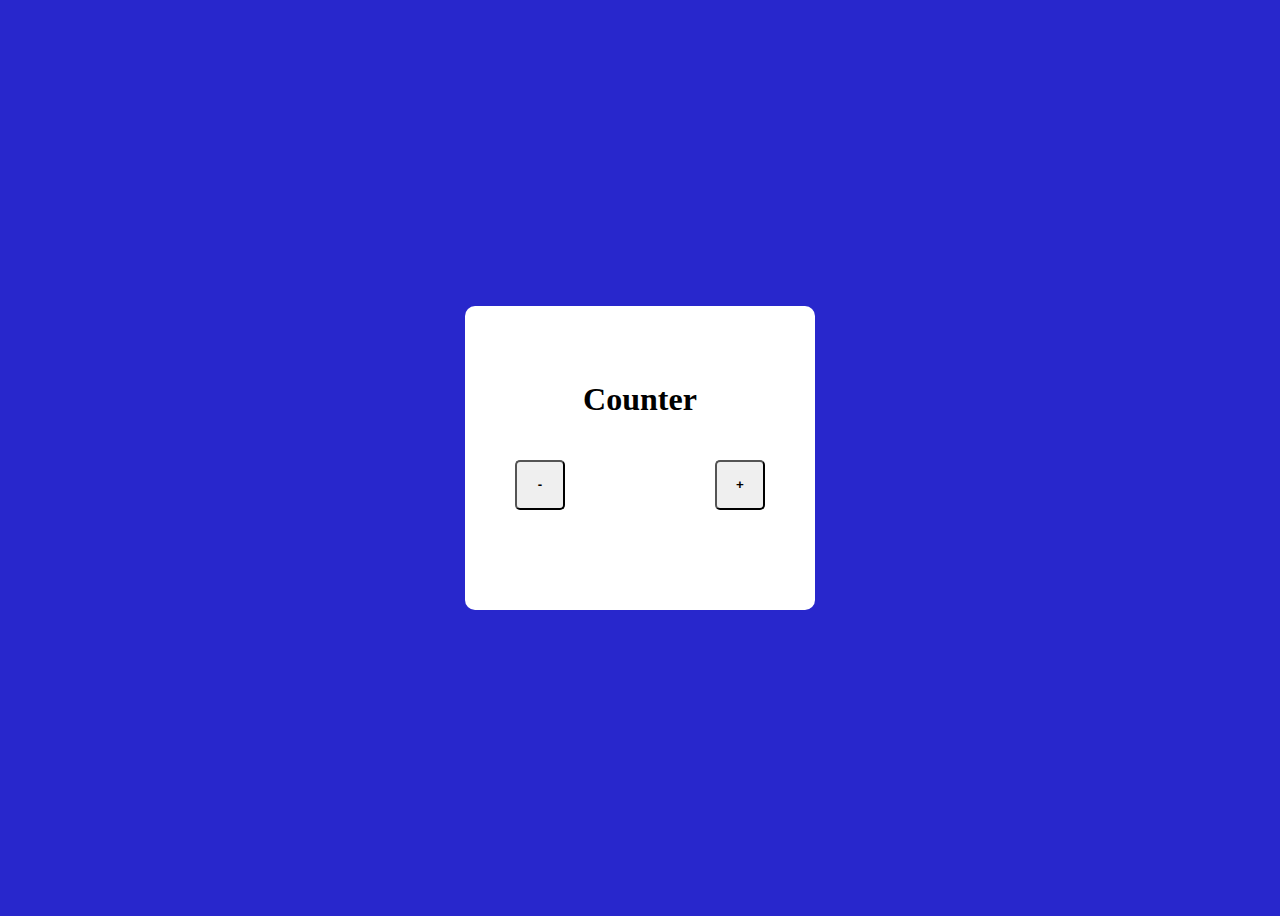
<file: basicCounter/index.html>
<!DOCTYPE html>
<html lang="en">
  <head>
    <meta charset="UTF-8" />
    <meta http-equiv="X-UA-Compatible" content="IE=edge" />
    <meta name="viewport" content="width=device-width, initial-scale=1.0" />
    <title>Basic Counter</title>
    <link rel="stylesheet" href="style.css" />
  </head>
  <body>
    <div class="container">
      <h1>Counter</h1>
      <div class="counter">
        <button onclick="decrease()" id="decrease">-</button>
        <h1 id="number"></h1>
        <button onclick="increase()" id="increase">+</button>
      </div>
      <p id="error">Error</p>
    </div>
  </body>

  <script>

    let i = document.getElementById("increase");
    let d = document.getElementById("decrease");

    i.addEventListener("onclick",increase);
    d.addEventListener("onclick",decrease);

    let count = 0;
    if(count<0){
      document.getElementById("number").innerText = "0"; 
    }
    function increase(){
      count++;
      document.getElementById("number").innerText = count;
    }
    function decrease(){
      if(count<=0){
      document.getElementById("number").innerText = "0"; 
      return;
    }
      count--;
      document.getElementById("number").innerText = count;
    }
    

  </script>
</html>
</file>
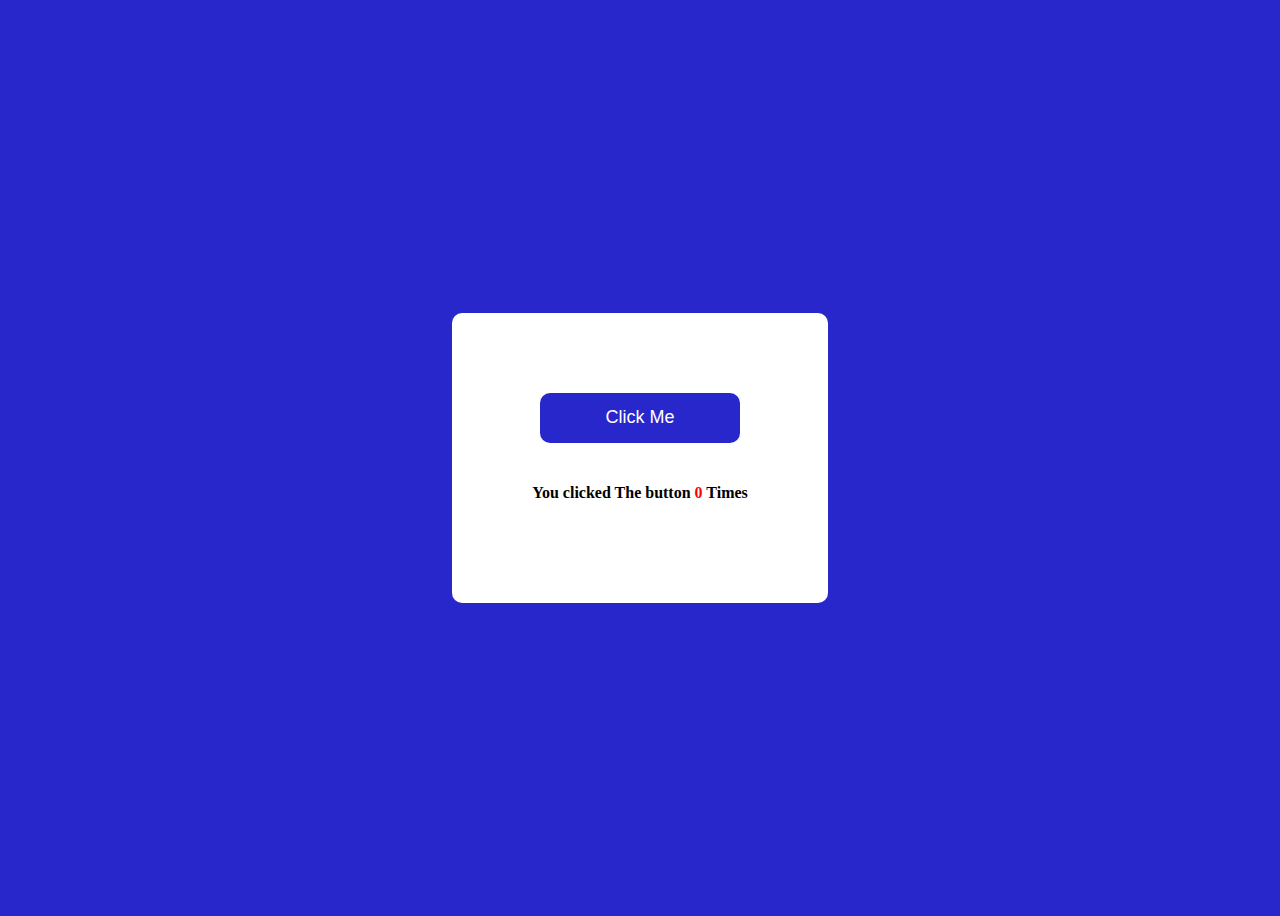
<file: clickTheButton/index.html>
<!DOCTYPE html>
<html lang="en">
  <head>
    <meta charset="UTF-8" />
    <meta http-equiv="X-UA-Compatible" content="IE=edge" />
    <meta name="viewport" content="width=device-width, initial-scale=1.0" />
    <title>Click The Button</title>
    <link rel="stylesheet" href="style.css" />
  </head>
  <body>
    <div class="container">
      <button onclick="increase()">Click Me</button>
      <h4>You clicked The button <span id="counter">0</span> Times</h4>
    </div>
  </body>
  <script>

    let btn = document.querySelector("button");
    btn.addEventListener("onclick",increase);
    let count = 0;
    function increase(){
      count++;
      document.getElementById("counter").innerText = count;
    }


  </script>
</html>
</file>
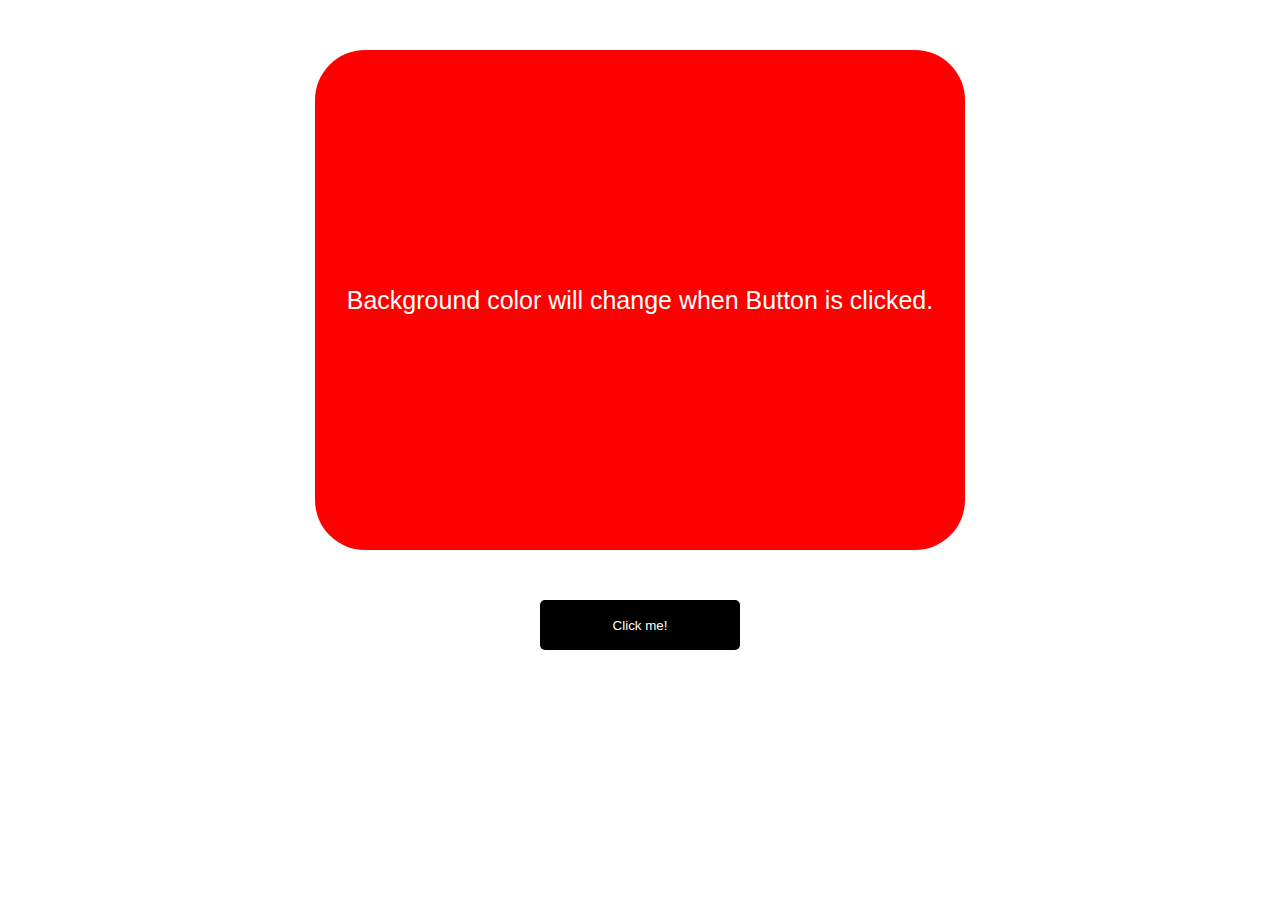
<file: colorChanger/index.html>
<!DOCTYPE html>
<html lang="en">
<head>
    <meta charset="UTF-8">
    <meta name="viewport" content="width=device-width, initial-scale=1.0">
    <meta http-equiv="X-UA-Compatible" content="ie=edge">
    <link rel="stylesheet" href="./style.css">
    <title>JavaScript Color Changing App</title>
</head>
<body>
    <div id="canvas">
        Background color will change when Button is clicked.
    </div>
    
    <button id="button">Click me!</button>
    
    

    <script src="./app.js"></script>
</body>
</html>
</file>
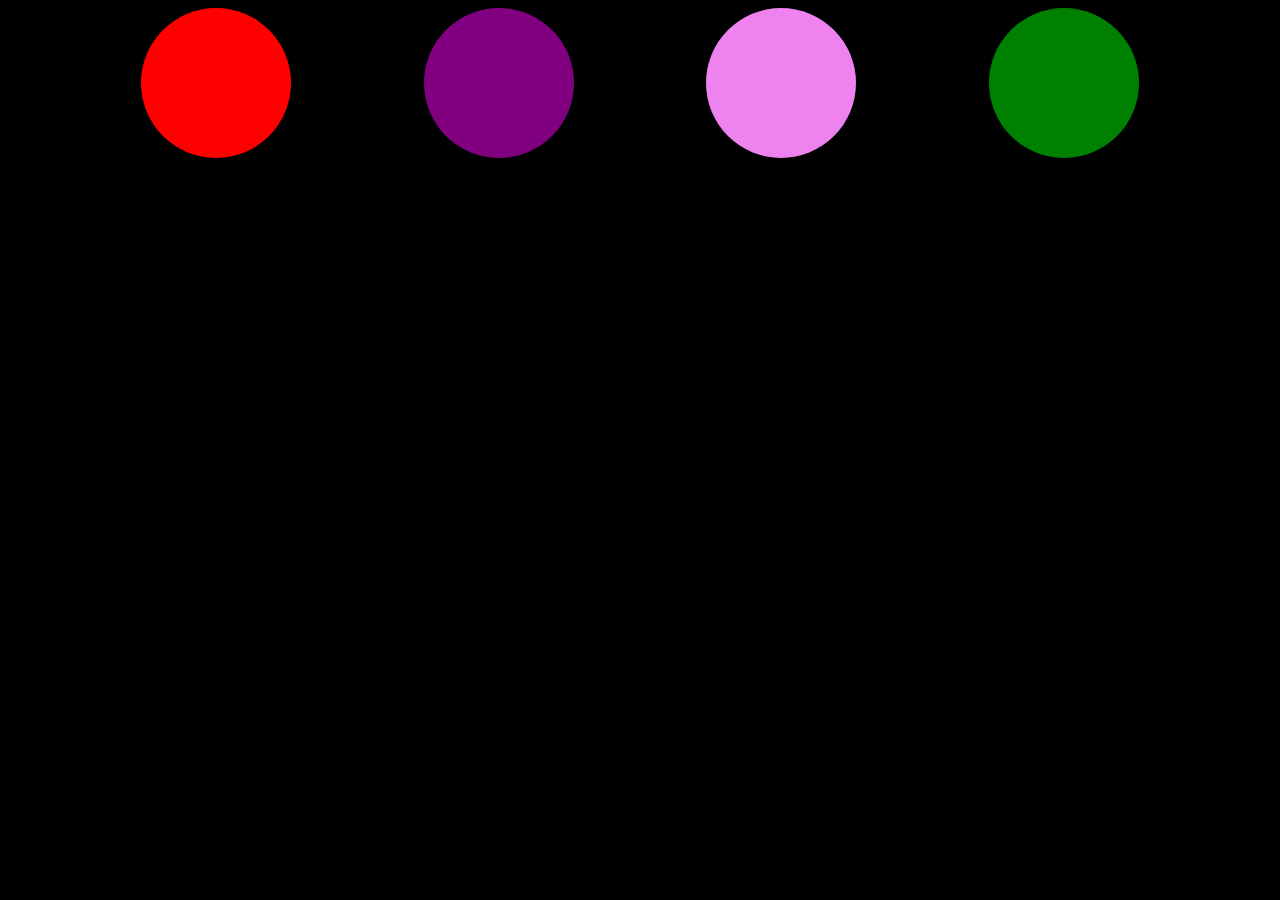
<file: colorHover/index.html>
<!DOCTYPE html>
<html lang="en">
<head>
    <meta charset="UTF-8">
    <meta http-equiv="X-UA-Compatible" content="IE=edge">
    <meta name="viewport" content="width=device-width, initial-scale=1.0">
    <link rel="stylesheet" href="./style.css">
    <title>project</title>
</head>
<body>

        <div class="container">
            <div class="red"></div>
            <div class="purple"></div>
            <div class="violet"></div>
            <div class="green"></div>
        </div>

        <div class="center"></div>

    <script src="./script.js"></script>
</body>
</html>
</file>
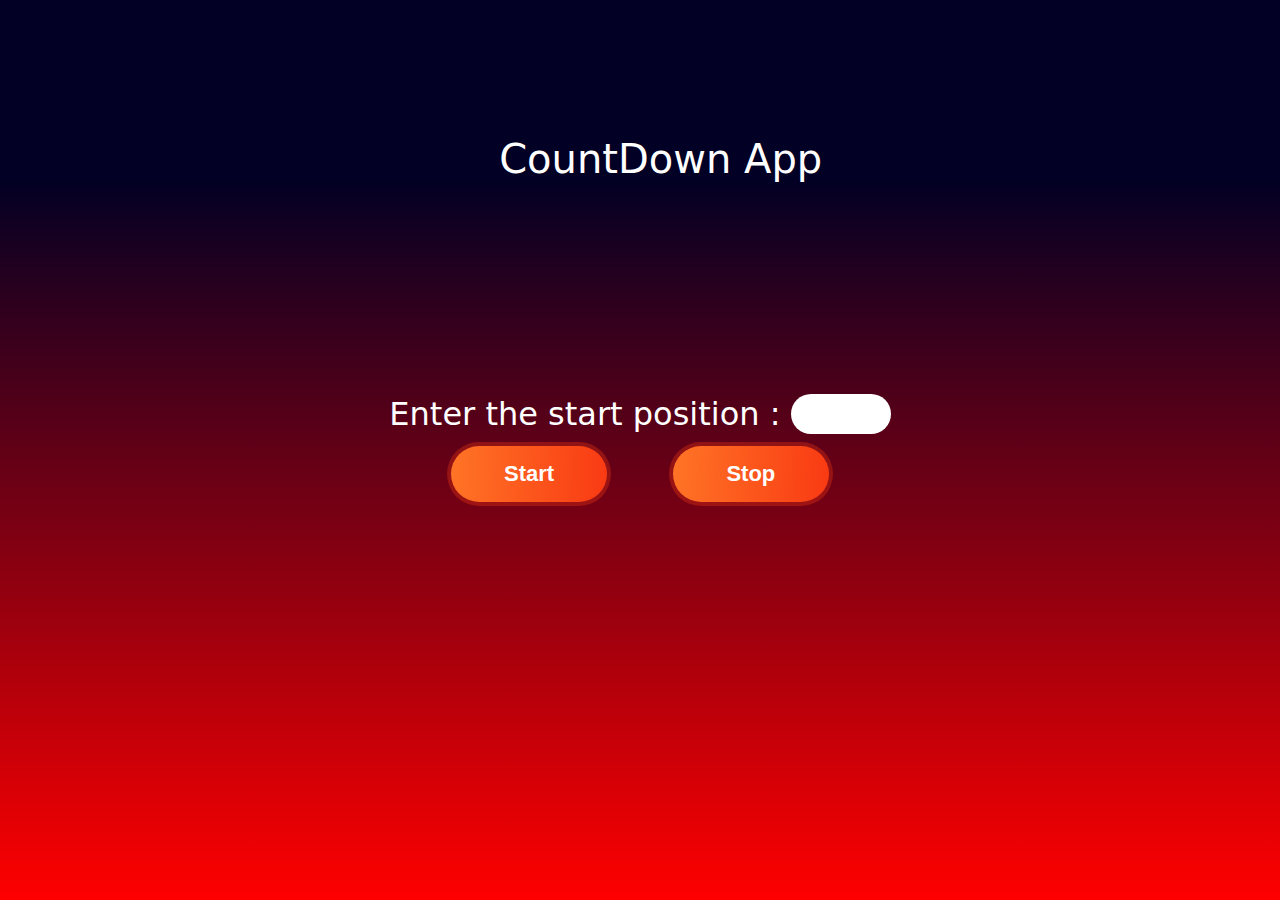
<file: countDownApp/index.html>
<!DOCTYPE html>
<html lang="en">
  <head>
    <meta charset="UTF-8" />
    <meta http-equiv="X-UA-Compatible" content="IE=edge" />
    <meta name="viewport" content="width=device-width, initial-scale=1.0" />
    <link
      rel="stylesheet"
      href="https://cdn.jsdelivr.net/npm/bootstrap@5.2.2/dist/css/bootstrap.min.css"
    />
    <link rel="stylesheet" href="./style.css" />
    <title>CountDown App</title>
  </head>
  <body>
    <h1 id="tittle">CountDown App</h1>

    <div class="div">
      <div id="container">
        <h2>
          Enter the start position :
          <input type="number" min="1" max="60" id="input" />
        </h2>
        <h1 id="displayCountdown"></h1>
        <div class="button">
          <button class="button-77" id="start">Start</button>
          <button class="button-77" id="stop">Stop</button>
        </div>
      </div>
    </div>

    <script src="./script.js"></script>
  </body>
</html>
</file>
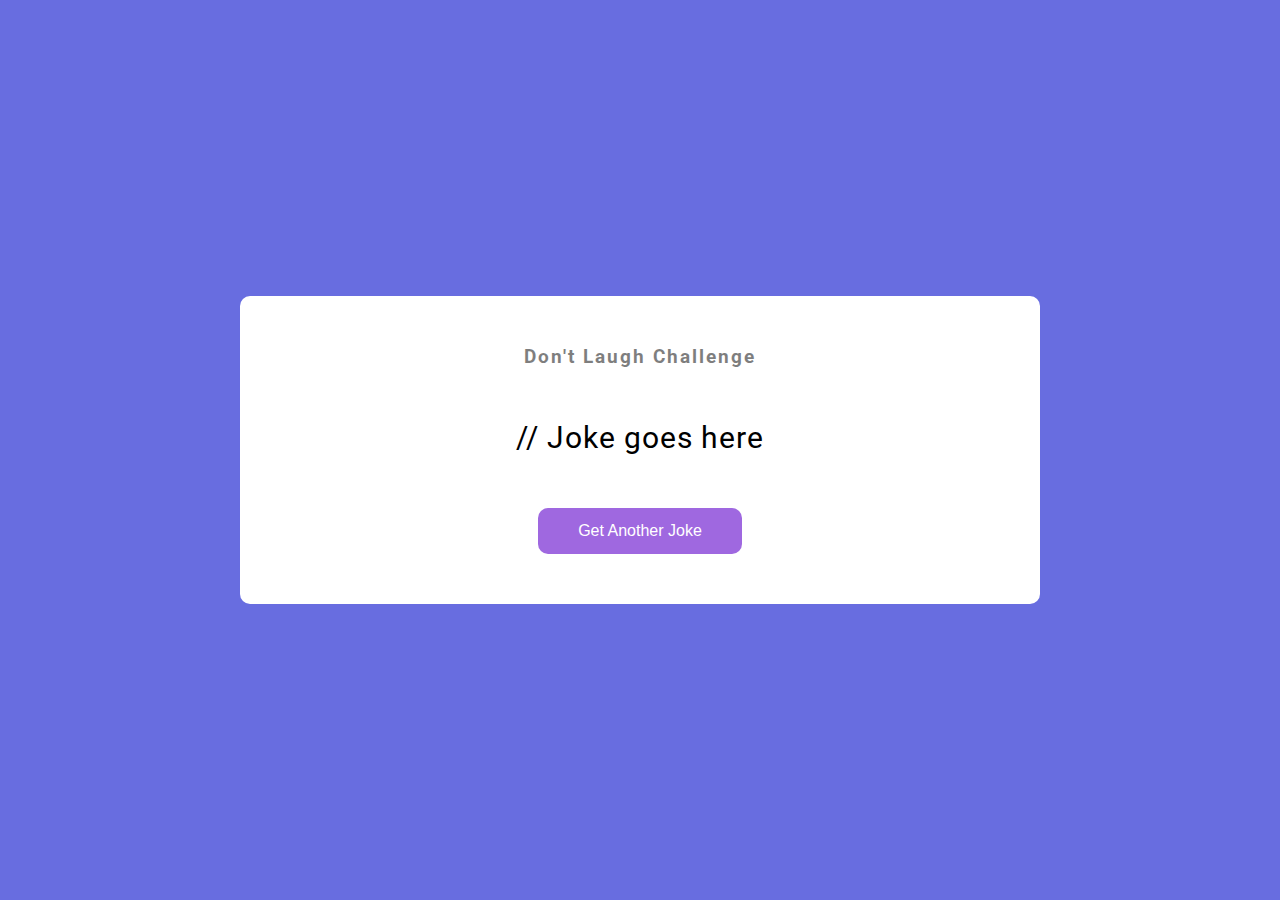
<file: JokesGeneratorAPI/index.html>
<!DOCTYPE html>
<html lang="en">
  <head>
    <meta charset="UTF-8" />
    <meta name="viewport" content="width=device-width, initial-scale=1.0" />
    <link rel="stylesheet" href="./style.css" />
    <title>Dad Jokes</title>
  </head>
  <body>
    <div class="container">
      <h3>Don't Laugh Challenge</h3>
      <div id="joke" class="joke">// Joke goes here</div>
      <button id="jokeBtn" class="btn">Get Another Joke</button>
    </div>
    <script src="./script.js"></script>
  </body>
</html>
</file>
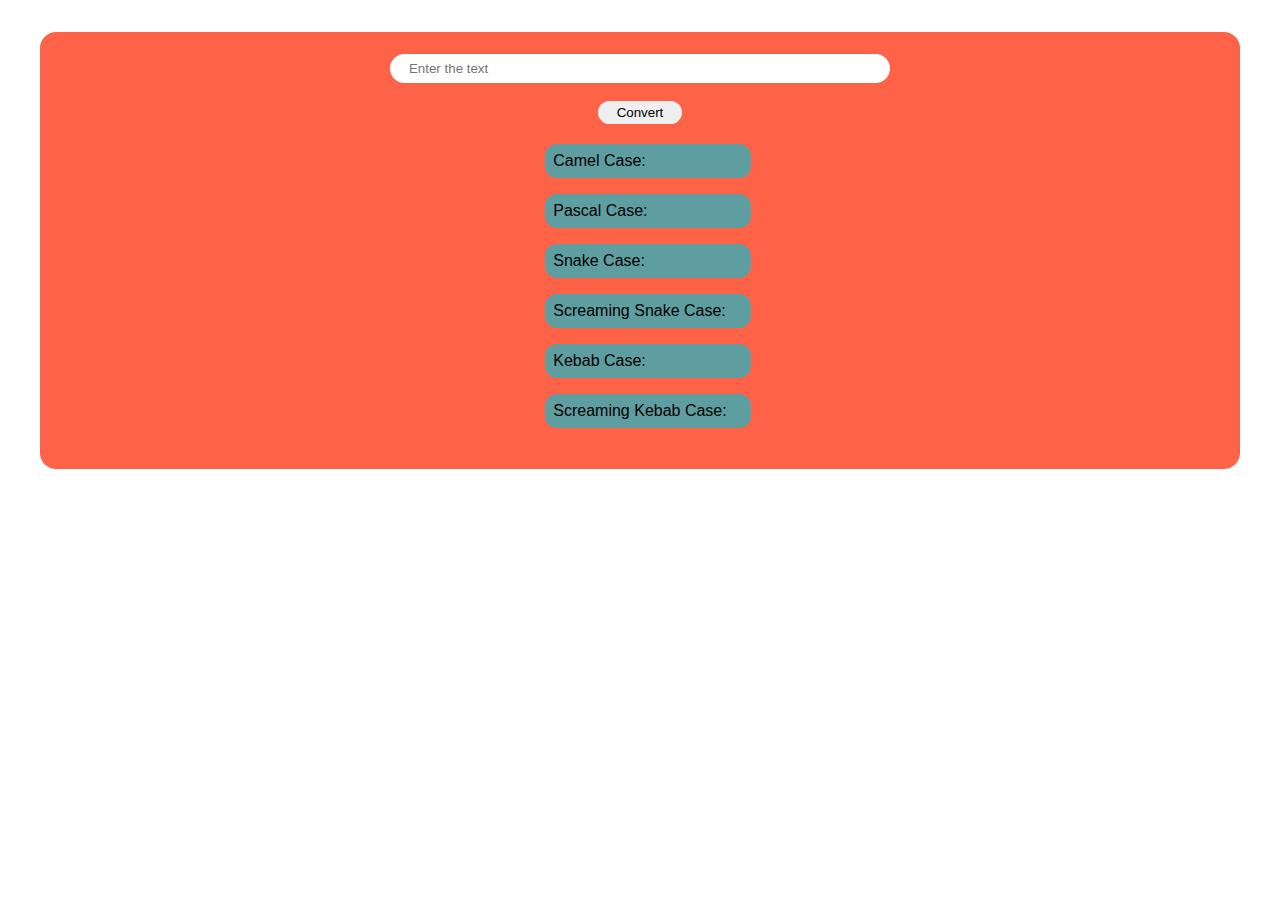
<file: nameConversion/index.html>
<!DOCTYPE html>
<html lang="en">
  <head>
    <meta charset="UTF-8" />
    <meta http-equiv="X-UA-Compatible" content="IE=edge" />
    <meta name="viewport" content="width=device-width, initial-scale=1.0" />
    <title>Name Conversion</title>
    <link rel="stylesheet" href="./index.css" />
  </head>
  <body>
    <div class="naming_conversion">
      <input placeholder="Enter the text" type="text" id="text" />
      <button id="convert-btn">Convert</button>

      <div class="cases_div">
        <div class="case_div">
          <h1>Camel Case:</h1>
          <p id="camel-case"></p>
        </div>
        <div class="case_div">
          <h1>Pascal Case:</h1>
          <p id="pascal-case"></p>
        </div>
        <div class="case_div">
          <h1>Snake Case:</h1>
          <p id="snake-case"></p>
        </div>
        <div class="case_div">
          <h1>Screaming Snake Case:</h1>
          <p id="screaming-snake-case"></p>
        </div>
        <div class="case_div">
          <h1>Kebab Case:</h1>
          <p id="kebab-case"></p>
        </div>
        <div class="case_div">
          <h1>Screaming Kebab Case:</h1>
          <p id="screaming-kebab-case"></p>
        </div>
      </div>
    </div>
    <script src="./nameConversion.js"></script>
  </body>
</html>
</file>
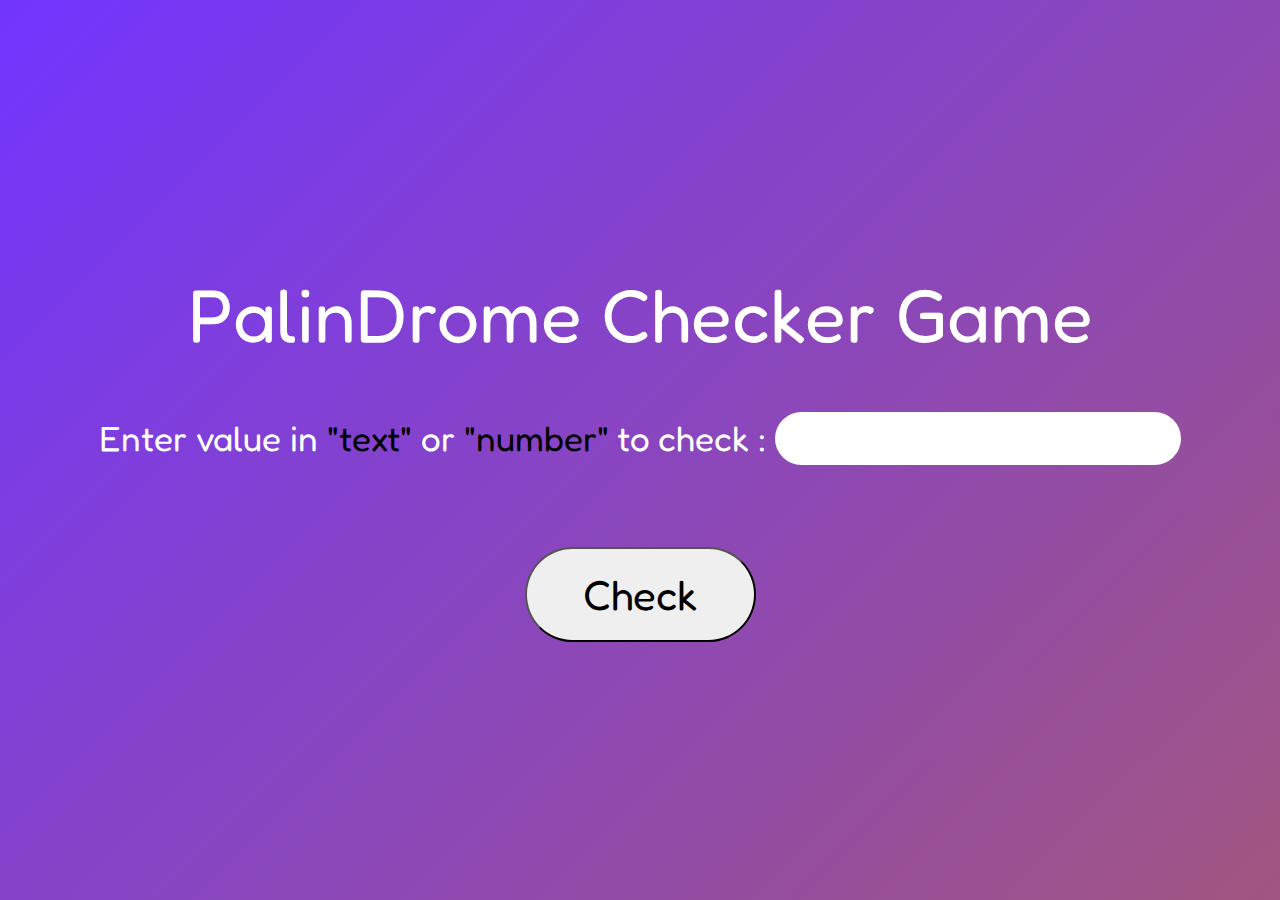
<file: palindromeCheckerGame/index.html>
<!DOCTYPE html>
<html lang="en">
<head>
    <meta charset="UTF-8">
    <meta http-equiv="X-UA-Compatible" content="IE=edge">
    <meta name="viewport" content="width=device-width, initial-scale=1.0">
    <link rel="stylesheet" href="https://cdn.jsdelivr.net/npm/bootstrap@4.4.1/dist/css/bootstrap.min.css" integrity="sha384-Vkoo8x4CGsO3+Hhxv8T/Q5PaXtkKtu6ug5TOeNV6gBiFeWPGFN9MuhOf23Q9Ifjh" crossorigin="anonymous">
    <link rel="stylesheet" href="./style.css">
    <title>palindrome Checker Game</title>
</head>
<body>

    <div class="box">
        <p class="heading">PalinDrome Checker Game</p>

        <div class="textarea">
            <p class="p">Enter value in <span>"text"</span> or <span>"number"</span> to check : <input type="text" name="" id="input"></p>
        </div>

        <p id="displayResult"></p>

        <div class="button">
            <button id="button">Check</button>
        </div>
    </div>
    <script src="./script.js"></script>
</body>
</html>
</file>
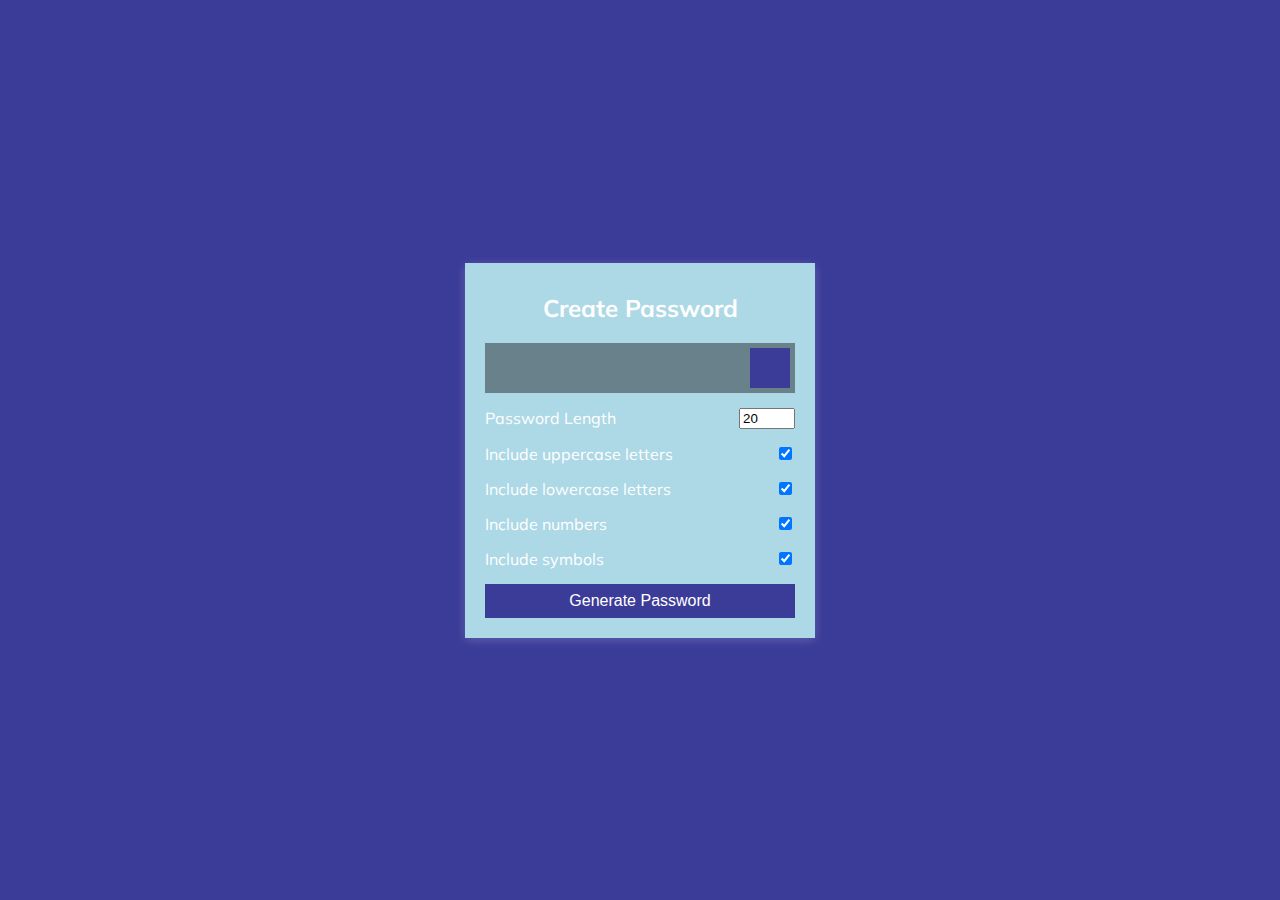
<file: passwordGenerator/index.html>
<!DOCTYPE html>
<html lang="en">
  <head>
    <meta charset="UTF-8" />
    <meta name="viewport" content="width=device-width, initial-scale=1.0" />
    <link
      rel="stylesheet"
      href="https://cdnjs.cloudflare.com/ajax/libs/font-awesome/5.14.0/css/all.min.css"
      integrity="sha512-1PKOgIY59xJ8Co8+NE6FZ+LOAZKjy+KY8iq0G4B3CyeY6wYHN3yt9PW0XpSriVlkMXe40PTKnXrLnZ9+fkDaog=="
      crossorigin="anonymous"
    />
    <link rel="stylesheet" href="./style.css" />
    <title>Password Generator</title>
  </head>
  <body>
    <div class="container">
      <h2>Create Password</h2>
      <div class="result-container">
        <span id="result"></span>
        <button class="btn" id="clipboard">
          <i class="far fa-clipboard"></i>
        </button>
      </div>
      <div class="settings">
        <div class="setting">
          <label>Password Length</label>
          <input type="number" id="length" min="4" max="20" value="20" />
        </div>
        <div class="setting">
          <label>Include uppercase letters</label>
          <input type="checkbox" id="uppercase" checked />
        </div>
        <div class="setting">
          <label>Include lowercase letters</label>
          <input type="checkbox" id="lowercase" checked />
        </div>
        <div class="setting">
          <label>Include numbers</label>
          <input type="checkbox" id="numbers" checked />
        </div>
        <div class="setting">
          <label>Include symbols</label>
          <input type="checkbox" id="symbols" checked />
        </div>
      </div>

      <button class="btn btn-large" id="generate">Generate Password</button>
    </div>
    <script src="./script.js"></script>
  </body>
</html>
</file>
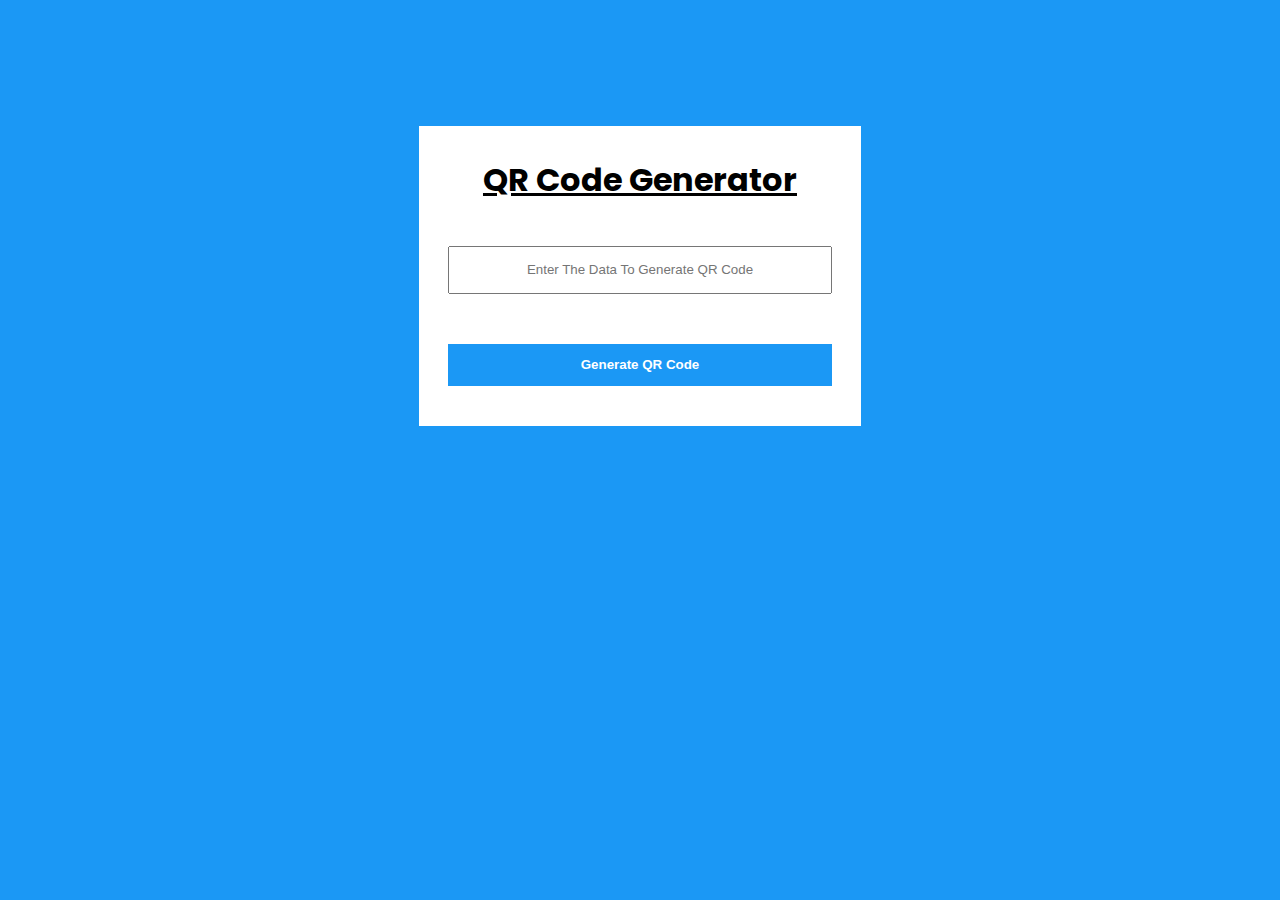
<file: QRCodeGeneratorAPI/index.html>
<!DOCTYPE html>
<html lang="en">
  <head>
    <meta charset="UTF-8" />
    <meta http-equiv="X-UA-Compatible" content="IE=edge" />
    <meta name="viewport" content="width=device-width, initial-scale=1.0" />
    <link rel="stylesheet" href="./style.css" />
    <title>QR Code | Generator</title>
  </head>
  <body>
    <div class="main" id="main">
      <h1 class="title"><u> QR Code Generator </u></h1>
      
      <input
      type="text"
      class="data"
      placeholder="Enter The Data To Generate QR Code"
      id="input"
      />
      
      <button class="submit" id="submit">Generate QR Code</button>
    </div>
  </body>
  <script src="./App.js"></script>
</html>
</file>
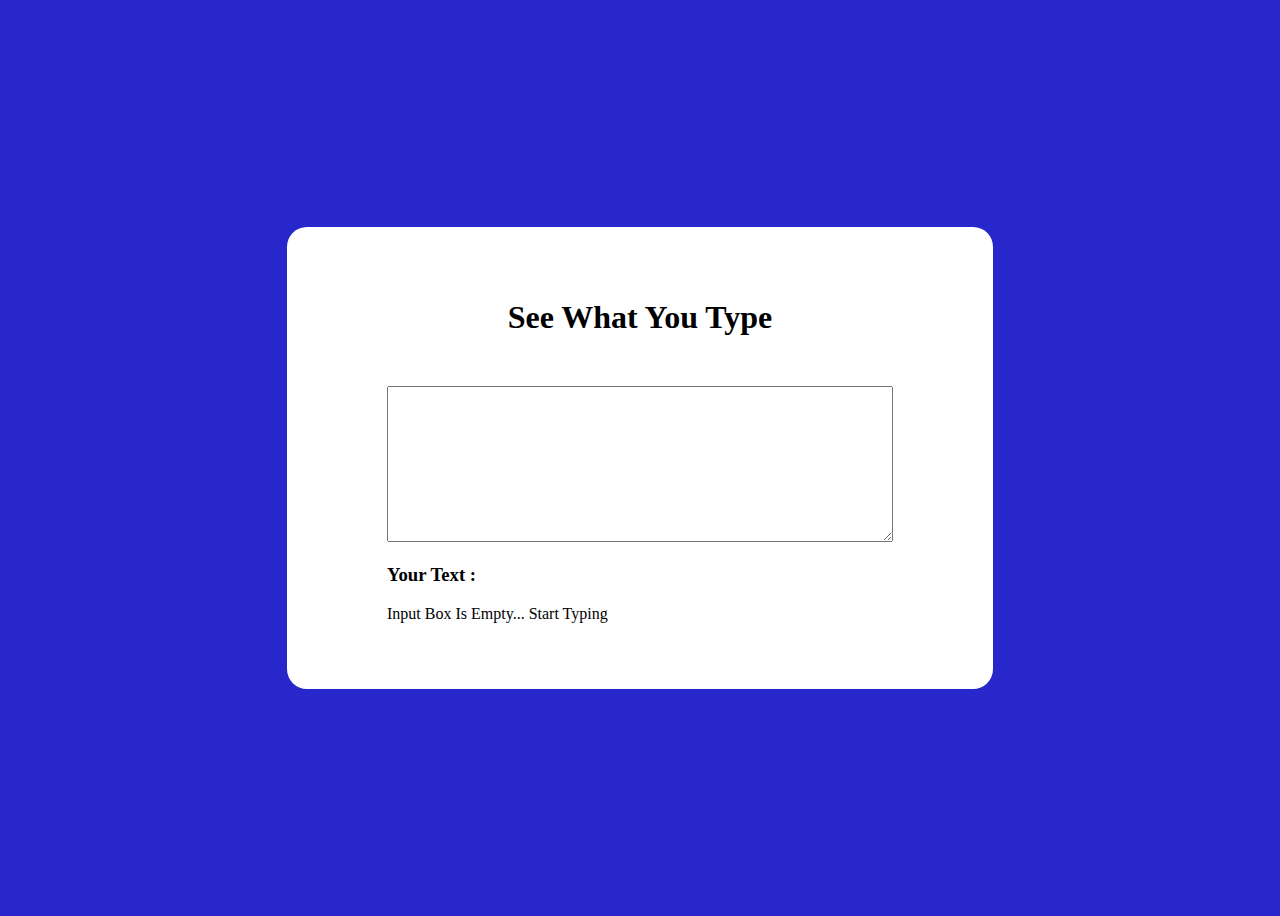
<file: seeWhatYouType/index.html>
<!DOCTYPE html>
<html lang="en">
  <head>
    <meta charset="UTF-8" />
    <meta http-equiv="X-UA-Compatible" content="IE=edge" />
    <meta name="viewport" content="width=device-width, initial-scale=1.0" />
    <title>See What You Type</title>
    <link rel="stylesheet" href="style.css" />
  </head>
  <body>
    <div class="container">
      <h1>See What You Type</h1>
      <textarea id="input" cols="30" rows="10" oninput="update()"></textarea>
      <h3>Your Text :</h3>
      <p id="output">Input Box Is Empty... Start Typing</p>
    </div>
  </body>
  <script>

    let input1 = document.getElementById("input");
    input1.addEventListener("oninput",update);
    function update(){
      let text = input1.value;
      document.getElementById("output").innerText = text;
    }

  </script>
</html>
</file>
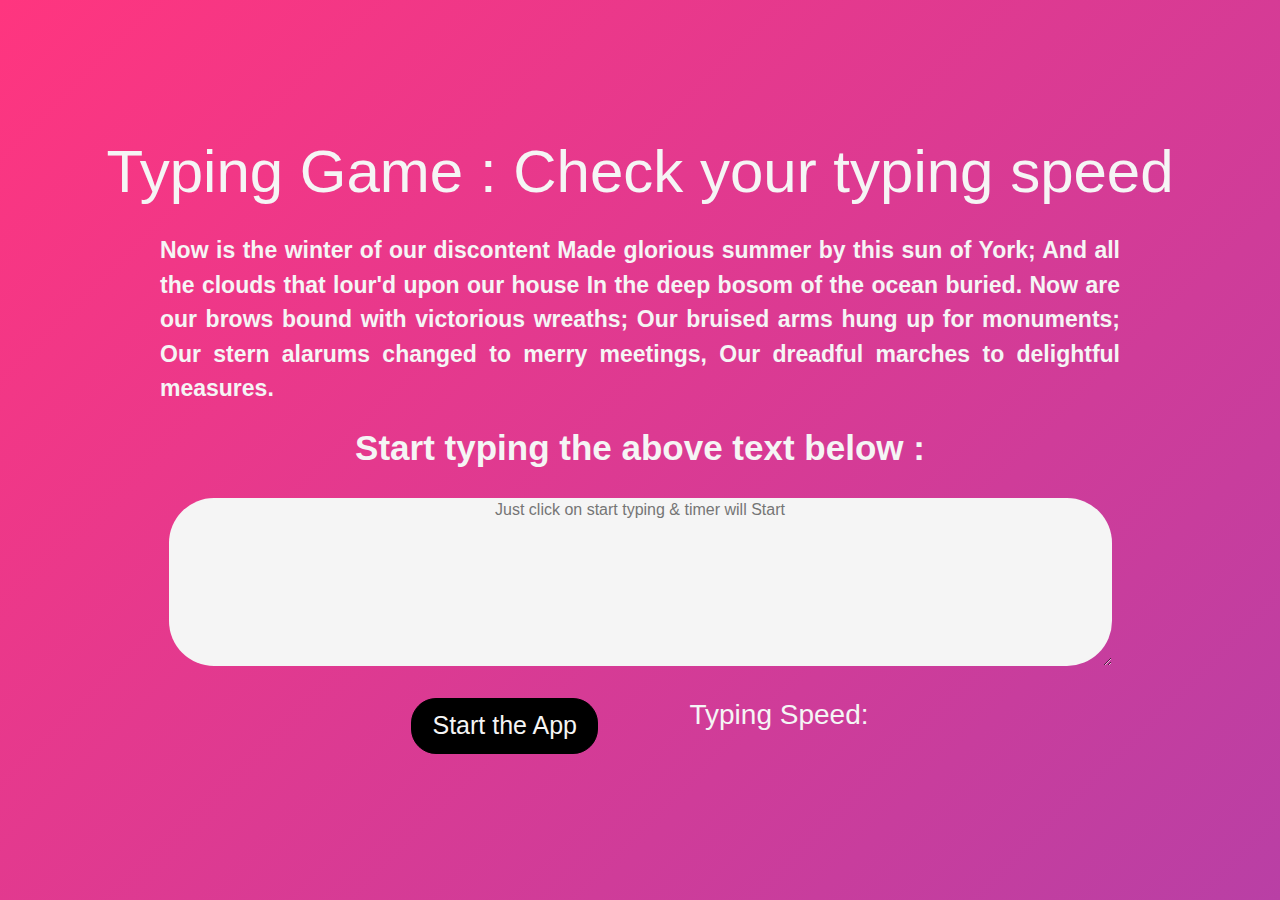
<file: typingGame/index.html>
<!DOCTYPE html>
<html lang="en">
  <head>
    <meta charset="UTF-8" />
    <meta http-equiv="X-UA-Compatible" content="IE=edge" />
    <meta name="viewport" content="width=device-width, initial-scale=1.0" />
    <link
      rel="stylesheet"
      href="https://cdn.jsdelivr.net/npm/bootstrap@4.4.1/dist/css/bootstrap.min.css"
      integrity="sha384-Vkoo8x4CGsO3+Hhxv8T/Q5PaXtkKtu6ug5TOeNV6gBiFeWPGFN9MuhOf23Q9Ifjh"
      crossorigin="anonymous"
    />
    <link rel="stylesheet" href="./style.css" />
    <title>Typing ANALYSIS</title>
  </head>
  <body>
    <div class="box">
      <h1 class="heading">Typing Game : Check your typing speed</h1>

      <div class="wrapper">
        <p>
          Now is the winter of our discontent Made glorious summer by this sun
          of York; And all the clouds that lour'd upon our house In the deep
          bosom of the ocean buried. Now are our brows bound with victorious
          wreaths; Our bruised arms hung up for monuments; Our stern alarums
          changed to merry meetings, Our dreadful marches to delightful
          measures.
        </p>
        <p style="font-size: 35px; text-align: center">
          Start typing the above text below :
        </p>
        <span id="countdown"></span>
      </div>

      <h5 id="startTyping" style="color: #fff; text-align: center"></h5>

      <div class="textArea">
        <textarea
          id="input"
          cols="100"
          rows="7"
          placeholder="Just click on start typing & timer will Start"
        ></textarea>
      </div>

      <div class="displayCount">
        <button id="btnn">Start the App</button>
        <h3>Typing Speed:<span id="typingSpeed"></span></h3>
      </div>
    </div>

    <script src="./script.js"></script>
  </body>
</html>
</file>
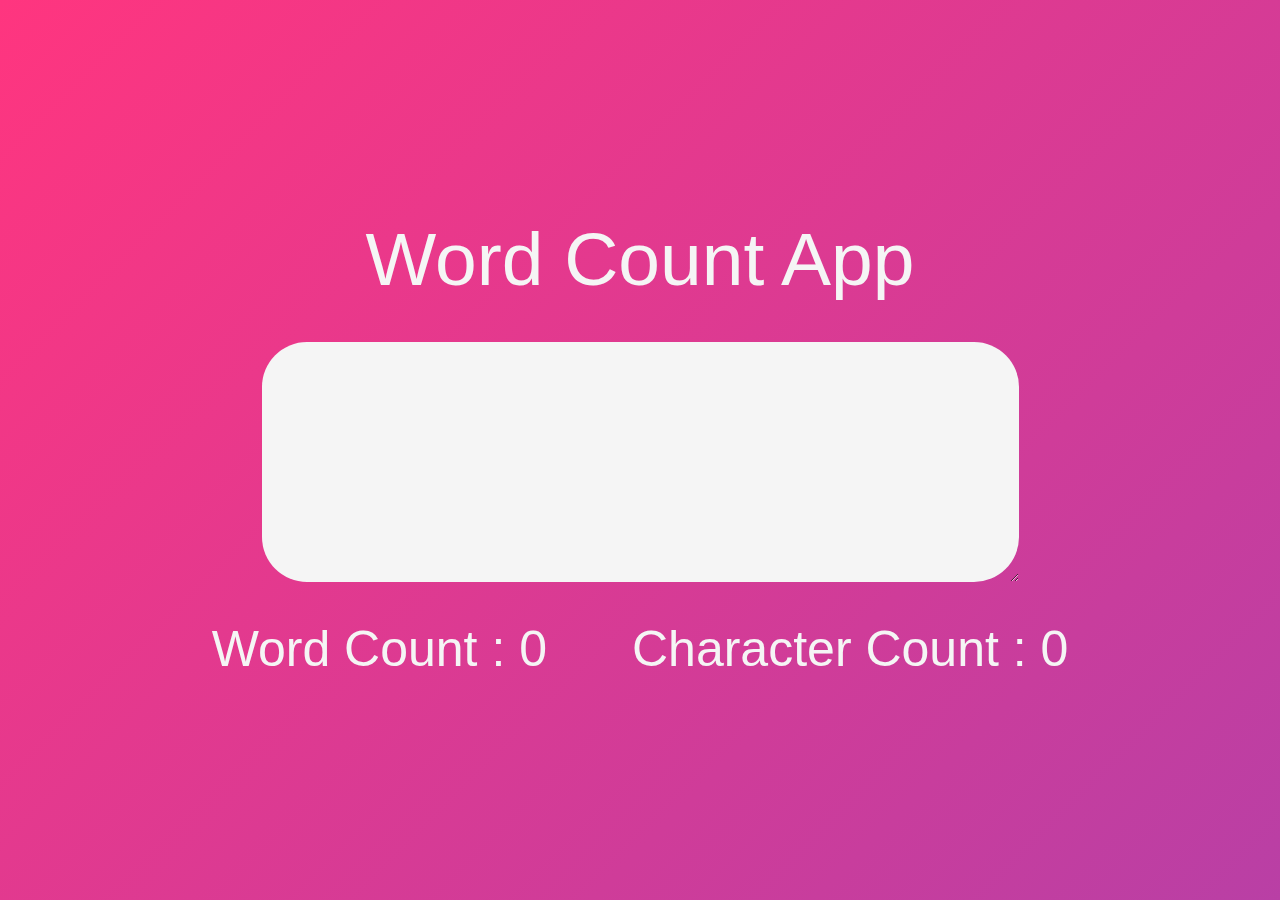
<file: wordCountApp/index.html>
<!DOCTYPE html>
<html lang="en">
  <head>
    <meta charset="UTF-8" />
    <meta http-equiv="X-UA-Compatible" content="IE=edge" />
    <meta name="viewport" content="width=device-width, initial-scale=1.0" />
    <link rel="stylesheet" href="https://cdn.jsdelivr.net/npm/bootstrap@4.4.1/dist/css/bootstrap.min.css" integrity="sha384-Vkoo8x4CGsO3+Hhxv8T/Q5PaXtkKtu6ug5TOeNV6gBiFeWPGFN9MuhOf23Q9Ifjh" crossorigin="anonymous">
    <link rel="stylesheet" href="./style.css" />
    <title>wordCount App</title>
  </head>
  <body>
    <div class="box">
      <h1 class="heading">Word Count App</h1>

      <div class="textArea">
        <textarea id="input" cols="80" rows="10"></textarea>
      </div>

      <div class="displayCount">
        <h3>Word Count : <span id="wordCount">0</span></h3>
        <h3>Character Count : <span id="characterCount">0</span></h3>
      </div>
    </div>

    <script src="./script.js"></script>
  </body>
</html>
</file>
<file: basicCounter/style.css>
body{
    background-color: #2827CC;
    display: flex;
    align-items: center;
    justify-content: center;
    height: 100vh;
}

.container{
    background-color: #fff;
    width: 250px;
    padding: 50px;
    display: flex;
    flex-direction: column;
    justify-content: center;
    border-radius: 10px;
}
h1{
    text-align: center;
    margin-top: 25px;
}

.counter{
    display: flex;
    justify-content: space-between;    
    padding-bottom: 50px;
}

button{
    width: 50px;
    height: 50px;
    margin-top: 20px;
    border-width: 2px;
    border-radius: 5px;
    font-weight: bolder;
}

p{
    text-align: center;
    color: red;
    display: none;
}
</file>
<file: clickTheButton/style.css>
body {
  background-color: #2827cc;
  display: flex;
  justify-content: center;
  height: 100vh;
  align-items: center;
}

.container {
  background-color: #fff;
  padding: 80px;
  text-align: center;
  border-radius: 10px;
}

button {
  margin-bottom: 20px;
  width: 200px;
  height: 50px;
  border-radius: 10px;
  background-color: #2827cc;
  color: #fff;
  border-color: transparent;
  font-size: large;
  box-shadow: 0;
}

button:active {
  transform: translateY(5px);
}

span{
    color: red;
}
</file>
<file: colorChanger/style.css>
#canvas{
    background-color: red;
    color: white;
    font-family: 'Trebuchet MS', 'Lucida Sans Unicode', 'Lucida Grande', 'Lucida Sans', Arial, sans-serif;
    font-size: 25px;
    width: 650px;
    height: 500px;
    margin: 50px auto 50px;
    text-align: center;
    display: flex;
    justify-content: center;
    align-items: center;
    border-radius: 50px;
}

#button{
    text-align: center;
    width: 200px;
    height: 50px;
    margin: 50px auto 50px;
    color: white;
    font-family: 'Trebuchet MS', 'Lucida Sans Unicode', 'Lucida Grande', 'Lucida Sans', Arial, sans-serif;
    background: black;
    border-radius: 5px;
    border-style: none;
    display: block;
}
</file>
<file: colorHover/style.css>
* {
  background-color: black;
}
.container {
  width: 100%;
  display: flex;
  justify-content: space-evenly;
}
.red {
  width: 150px;
  height: 150px;
  background-color: red;
  border-radius: 50%;
}
.purple {
  width: 150px;
  height: 150px;
  background-color: purple;
  border-radius: 50%;
}
.violet {
  width: 150px;
  height: 150px;
  background-color: violet;
  border-radius: 50%;
}
.green {
  width: 150px;
  height: 150px;
  background-color: green;
  border-radius: 50%;
}

.center {
  width: 100px;
  height: 100px;
  position: absolute;
  top: 50%;
  left: 45%;
  border-radius: 50%;
}
</file>
<file: countDownApp/style.css>
body {
  background: rgb(2, 0, 36);
  background: linear-gradient(
    180deg,
    rgba(2, 0, 36, 1) 20%,
    rgba(255, 0, 0, 1) 100%
  );
  background-repeat: no-repeat;
  color: white;
}
#tittle {
  position: absolute;
  top: 15%;
  left: 39%;
}
.div {
  display: flex;
  height: 100vh;
  justify-content: center;
  align-items: center;
}

#displayCountdown {
  text-align: center;
  font-size: 100px;
}

.button {
  display: flex;
  justify-content: space-evenly;
}

.button-77 {
  align-items: center;
  appearance: none;
  background-clip: padding-box;
  background-color: initial;
  background-image: none;
  border-style: none;
  box-sizing: border-box;
  color: #fff;
  cursor: pointer;
  display: inline-block;
  flex-direction: row;
  flex-shrink: 0;
  font-family: Eina01, sans-serif;
  font-size: 22px;
  font-weight: 600;
  justify-content: center;
  line-height: 24px;
  margin: 0;
  min-height: 64px;
  outline: none;
  overflow: visible;
  padding: 19px 26px;
  pointer-events: auto;
  position: relative;
  text-align: center;
  text-decoration: none;
  text-transform: none;
  user-select: none;
  -webkit-user-select: none;
  touch-action: manipulation;
  vertical-align: middle;
  width: auto;
  word-break: keep-all;
  z-index: 0;
  width: 164px;
}

@media (min-width: 768px) {
  .button-77 {
    padding: 19px 32px;
  }
}

.button-77:before,
.button-77:after {
  border-radius: 80px;
}

.button-77:before {
  background-color: rgba(249, 58, 19, 0.32);
  content: "";
  display: block;
  height: 100%;
  left: 0;
  overflow: hidden;
  position: absolute;
  top: 0;
  width: 100%;
  z-index: -2;
}

.button-77:after {
  background-color: initial;
  background-image: linear-gradient(92.83deg, #ff7426 0, #f93a13 100%);
  bottom: 4px;
  content: "";
  display: block;
  left: 4px;
  overflow: hidden;
  position: absolute;
  right: 4px;
  top: 4px;
  transition: all 100ms ease-out;
  z-index: -1;
}

.button-77:hover:not(:disabled):after {
  bottom: 0;
  left: 0;
  right: 0;
  top: 0;
  transition-timing-function: ease-in;
}

.button-77:active:not(:disabled) {
  color: #ccc;
}

.button-77:active:not(:disabled):after {
  background-image: linear-gradient(
      0deg,
      rgba(0, 0, 0, 0.2),
      rgba(0, 0, 0, 0.2)
    ),
    linear-gradient(92.83deg, #ff7426 0, #f93a13 100%);
  bottom: 4px;
  left: 4px;
  right: 4px;
  top: 4px;
}

.button-77:disabled {
  cursor: default;
  opacity: 0.24;
}



input{
    width: 100px;
    -webkit-transition: width .35s ease-in-out;
    transition: width .35s ease-in-out;
    border: none;
    border-radius: 35px;
    text-align: center;
  }
  input:focus {
    width: 250px;
  }
</file>
<file: JokesGeneratorAPI/style.css>
@import url('https://fonts.googleapis.com/css2?family=Roboto:wght@400;700&display=swap');

* {
  box-sizing: border-box;
}

body {
  background-color: #686de0;
  font-family: 'Roboto', sans-serif;
  display: flex;
  flex-direction: column;
  align-items: center;
  justify-content: center;
  height: 100vh;
  overflow: hidden;
  margin: 0;
  padding: 20px;
}

.container {
  background-color: #fff;
  border-radius: 10px;
  padding: 50px 20px;
  text-align: center;
  max-width: 100%;
  width: 800px;
}

h3 {
  margin: 0;
  opacity: 0.5;
  letter-spacing: 2px;
}

.joke {
  font-size: 30px;
  letter-spacing: 1px;
  line-height: 40px;
  margin: 50px auto;
  max-width: 600px;
}

.btn {
  background-color: #9f68e0;
  color: #fff;
  border: 0;
  border-radius: 10px;
  padding: 14px 40px;
  font-size: 16px;
  cursor: pointer;
}

.btn:active {
  transform: scale(0.98);
}
</file>
<file: nameConversion/index.css>
.naming_conversion {
  margin: 2em;
  padding: 1.4em;
  background: tomato;
  border-radius: 16px;
  display: flex;
  justify-content: center;
  align-items: center;
  flex-direction: column;
}

.naming_conversion .cases_div {
  border-radius: 16px;
  padding: 0.7em;
}

.naming_conversion #text {
  margin: 0em 0em 1.4em;
  outline: 0;
  border-radius: 16px;
  box-shadow: none;
  border: navajowhite;
  padding: 0.5em 1.4em;
  width: 40%;
}

.cases_div {
  display: flex;
  justify-content: flex-start;
  flex-direction: column;
}

.case_div {
  width: 100%;
  background-color: cadetblue;
  border-radius: 12px;
  margin: 0.5em 0em;
  padding: 0.5em;
}

.case_div h1 {
  font-size: 1em;
  font-weight: 500;
  font-family: "Segoe UI", Tahoma, Geneva, Verdana, sans-serif;
  padding: 0em;
  margin: 0em;
}

.case_div p {
  font-size: 1.2em;
  font-weight: bold;
  font-family: "Segoe UI", Tahoma, Geneva, Verdana, sans-serif;
  padding: 0em;
  margin: 0em;
  color: black;
}

#convert-btn {
  outline: none;
  box-shadow: none;
  border: none;
  border-radius: 12px;
  padding: 0.3em 1.4em;
  cursor: pointer;
}
</file>
<file: palindromeCheckerGame/style.css>
@import url('https://fonts.googleapis.com/css2?family=Fredoka+One&display=swap');
*{
    padding: 0;
    margin: 0;
    font-family: 'Fredoka One', cursive;
}


.textarea{
    display: flex;
    justify-content: center;
    align-items: center;
}

.heading{
    font-size: 75px;
    color: white;
}

.p{
    font-size: 35px;
    color: white;
    /* font-weight: 500; */
}

span{
    color: black;
    /* font-weight: 700; */
}

#input{
    text-align: center;
    border: none;
    border-radius: 50px;
}

button{
    font-size: 42px;
    padding: 14px 56px;
    border-radius: 50px;
}

#displayResult{
    font-size: 45px;
    color: black;
}



.box {
  width: 100%;
  height: 100vh;
  display: flex;
  flex-direction: column;
  align-items: center;
  gap: 25px;
  justify-content: center;
  background-size: 300% 300%;
  background-image: linear-gradient(
        -45deg, 
        rgb(224, 227, 59) 0%, 
        rgb(230, 87, 118) 25%, 
        rgb(183, 101, 68) 51%, 
        rgb(114, 53, 255) 100%
  );  
  animation: AnimateBG 20s ease infinite;
}

@keyframes AnimateBG { 
  0%{background-position:0% 50%}
  50%{background-position:100% 50%}
  100%{background-position:0% 50%}
}
</file>
<file: passwordGenerator/style.css>
@import url("https://fonts.googleapis.com/css?family=Muli&display=swap");

* {
  box-sizing: border-box;
}

body {
  background-color: #3b3b98;
  color: #fff;
  font-family: "Muli", sans-serif;
  display: flex;
  flex-direction: column;
  align-items: center;
  justify-content: center;
  height: 100vh;
  overflow: hidden;
  padding: 10px;
  margin: 0;
}

h2 {
  margin: 10px 0 20px;
  text-align: center;
}

.container {
  box-shadow: 0px 2px 10px rgba(255, 255, 255, 0.2);
  background-color: #add8e6;
  padding: 20px;
  width: 350px;
  max-width: 100%;
}

.result-container {
  background-color: rgba(0, 0, 0, 0.4);
  display: flex;
  justify-content: flex-start;
  align-items: center;
  position: relative;
  font-size: 18px;
  letter-spacing: 1px;
  padding: 12px 10px;
  height: 50px;
  width: 100%;
}

.result-container #result {
  word-wrap: break-word;
  max-width: calc(100% - 40px);
  overflow-y: scroll;
  height: 100%;
}

#result::-webkit-scrollbar {
  width: 1rem;
}

.result-container .btn {
  position: absolute;
  top: 5px;
  right: 5px;
  width: 40px;
  height: 40px;
  font-size: 20px;
}

.btn {
  border: none;
  background-color: #3b3b98;
  color: #fff;
  font-size: 16px;
  padding: 8px 12px;
  cursor: pointer;
}

.btn-large {
  display: block;
  width: 100%;
}

.setting {
  display: flex;
  justify-content: space-between;
  align-items: center;
  margin: 15px 0;
}
</file>
<file: QRCodeGeneratorAPI/style.css>
@import url('https://fonts.googleapis.com/css2?family=Poppins:wght@200&display=swap');

body{
    background-color: #1B98F5;
    font-family: 'Poppins', sans-serif;
    text-align: center;
}

.main{
    background-color: #fff;
    width: 35%;
    height: 300px; /* 500px */
    margin: auto;
    margin-top: 10%;
}
.title{
    text-align: center;
    padding-top: 30px;
}

.data{
    width: 85%;
    margin-top: 20px;
    height: 14%;
    text-align: center;
}

.submit{
    width: 87%;
    margin-top: 50px;
    height: 14%;
    text-align: center;
    border: none;
    background-color: #1b98f5;
    color: #fff;
    font-weight: bold;

}
img{
    margin-top: 60px;
}
</file>
<file: seeWhatYouType/style.css>
body {
  background-color: #2827cc;
  display: flex;
  justify-content: center;
  height: 100vh;
  align-items: center;
}

.container {
  background-color: #fff;
  padding: 50px 100px 50px 100px;
  border-radius: 20px;
}

h1 {
  margin-bottom: 50px;
  text-align: center;
}

textarea {
  width: 500px;
}
</file>
<file: typingGame/style.css>
* {
  padding: 0;
  margin: 0;
}
.heading {
  font-size: 60px;
  color: whitesmoke;
  margin-bottom: 15px;
}

.wrapper {
    margin-top: 10px;
  color: whitesmoke;
  font-weight: 600;
  text-align: justify;
  width: 75%;
  font-size: 23px;
}

.displayCount {
  margin-top: 25px;
  color: whitesmoke;
  font-size: 25px;
  display: flex;
  width: 50%;
  justify-content: space-evenly;
  margin-bottom: 10px;
}

button {
  padding: 8px 20px;
  border: 1px solid #000;
  border-radius: 25px;
  color: whitesmoke;
  background-color: #000;
}
button:focus {
  border: none;
  outline: none;
}

#input {
  border: none;
  text-align: center;
  background-color: #f5f5f5;
  border-radius: 45px;
}
#input:focus {
  border: none;
  outline: none;
}
.box {
  width: 100%;
  height: 100vh;
  display: flex;
  flex-direction: column;
  align-items: center;
  justify-content: center;
  background-size: 300% 300%;
  background-image: linear-gradient(
    -45deg,
    rgba(59, 173, 227, 1) 0%,
    rgba(87, 111, 230, 1) 25%,
    rgba(152, 68, 183, 1) 51%,
    rgba(255, 53, 127, 1) 100%
  );
  animation: AnimateBG 20s ease infinite;
}

@keyframes AnimateBG {
  0% {
    background-position: 0% 50%;
  }
  50% {
    background-position: 100% 50%;
  }
  100% {
    background-position: 0% 50%;
  }
}
</file>
<file: wordCountApp/style.css>
*{
    padding: 0;
    margin: 0;
}
.heading{
    font-size:75px ;
    color: whitesmoke;
}

.displayCount{
    display: flex;
    gap: 85px;
}

#input{
    border: none;
    text-align: center;
    background-color: #f5f5f5;
    border-radius:45px;
}

h3{
    color: whitesmoke;
    font-size: 50px;
}
.box {
    width: 100%;
    height: 100vh;
    display: flex;
    flex-direction: column;
    align-items: center;
    gap: 30px ;
    justify-content: center;
    background-size: 300% 300%;
    background-image: linear-gradient(
          -45deg, 
          rgba(59,173,227,1) 0%, 
          rgba(87,111,230,1) 25%, 
          rgba(152,68,183,1) 51%, 
          rgba(255,53,127,1) 100%
    );  
    animation: AnimateBG 20s ease infinite;
  }
  
  @keyframes AnimateBG { 
    0%{background-position:0% 50%}
    50%{background-position:100% 50%}
    100%{background-position:0% 50%}
  }
</file>
